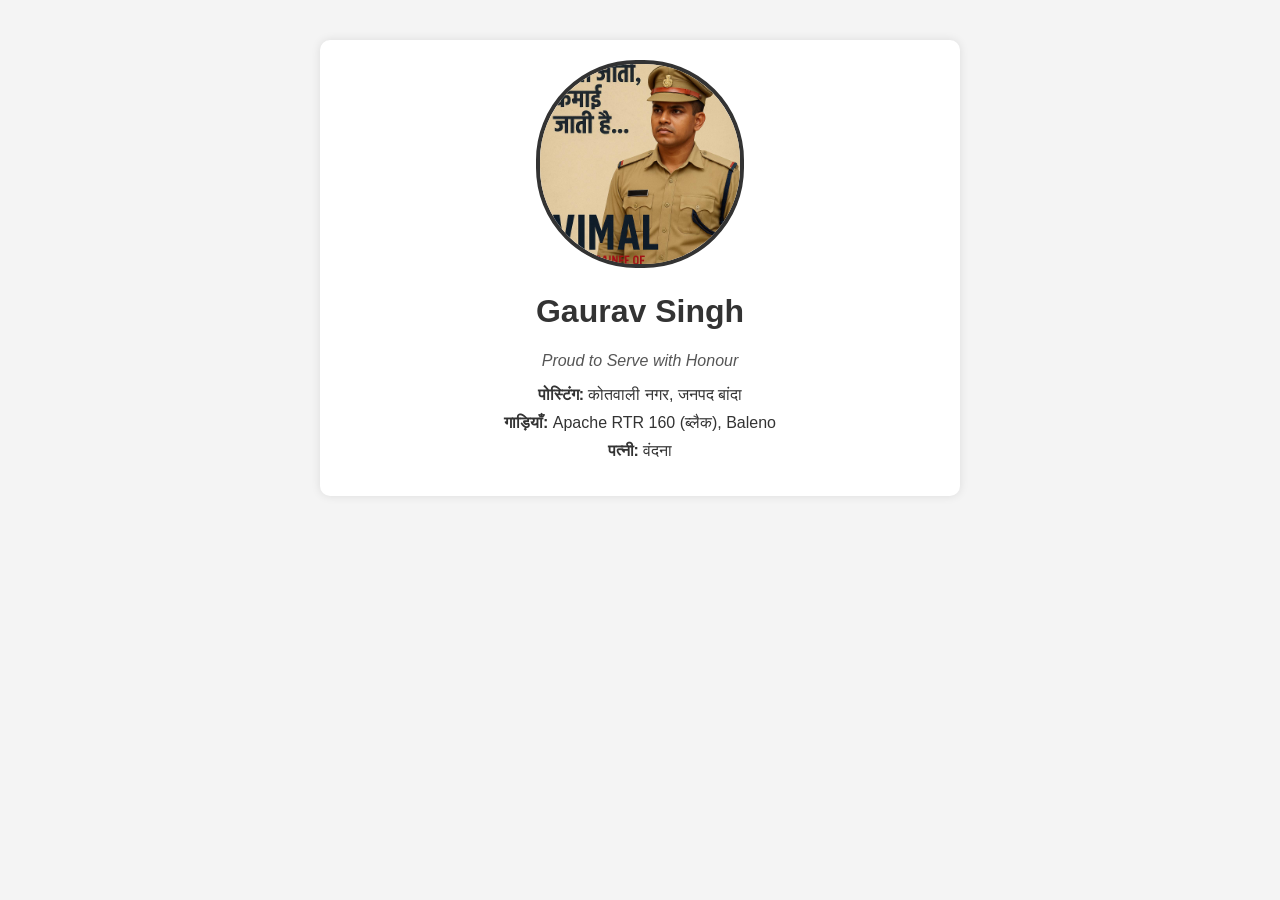
<file: index.html>
<!DOCTYPE html>
<html lang="en">
<head>
    <meta charset="UTF-8">
    <title>Gaurav Singh | Police Website</title>
    <link rel="stylesheet" href="style.css">
</head>
<body>
    <div class="container">
        <img src="gaurav.jpg" alt="Gaurav Singh" class="profile-pic">
        <h1>Gaurav Singh</h1>
        <p class="tagline">Proud to Serve with Honour</p>
        <ul class="info">
            <li><strong>पोस्टिंग:</strong> कोतवाली नगर, जनपद बांदा</li>
            <li><strong>गाड़ियाँ:</strong> Apache RTR 160 (ब्लैक), Baleno</li>
            <li><strong>पत्नी:</strong> वंदना</li>
        </ul>
    </div>
</body>
</html>
</file>
<file: style.css>
body {
    font-family: Arial, sans-serif;
    background-color: #f4f4f4;
    color: #333;
    text-align: center;
    margin: 0;
    padding: 0;
}
.container {
    max-width: 600px;
    margin: 40px auto;
    background: white;
    padding: 20px;
    border-radius: 10px;
    box-shadow: 0 0 10px rgba(0,0,0,0.1);
}
.profile-pic {
    width: 200px;
    border-radius: 100px;
    border: 4px solid #333;
}
.tagline {
    font-style: italic;
    color: #555;
}
.info {
    list-style: none;
    padding: 0;
}
.info li {
    margin: 10px 0;
}
</file>
